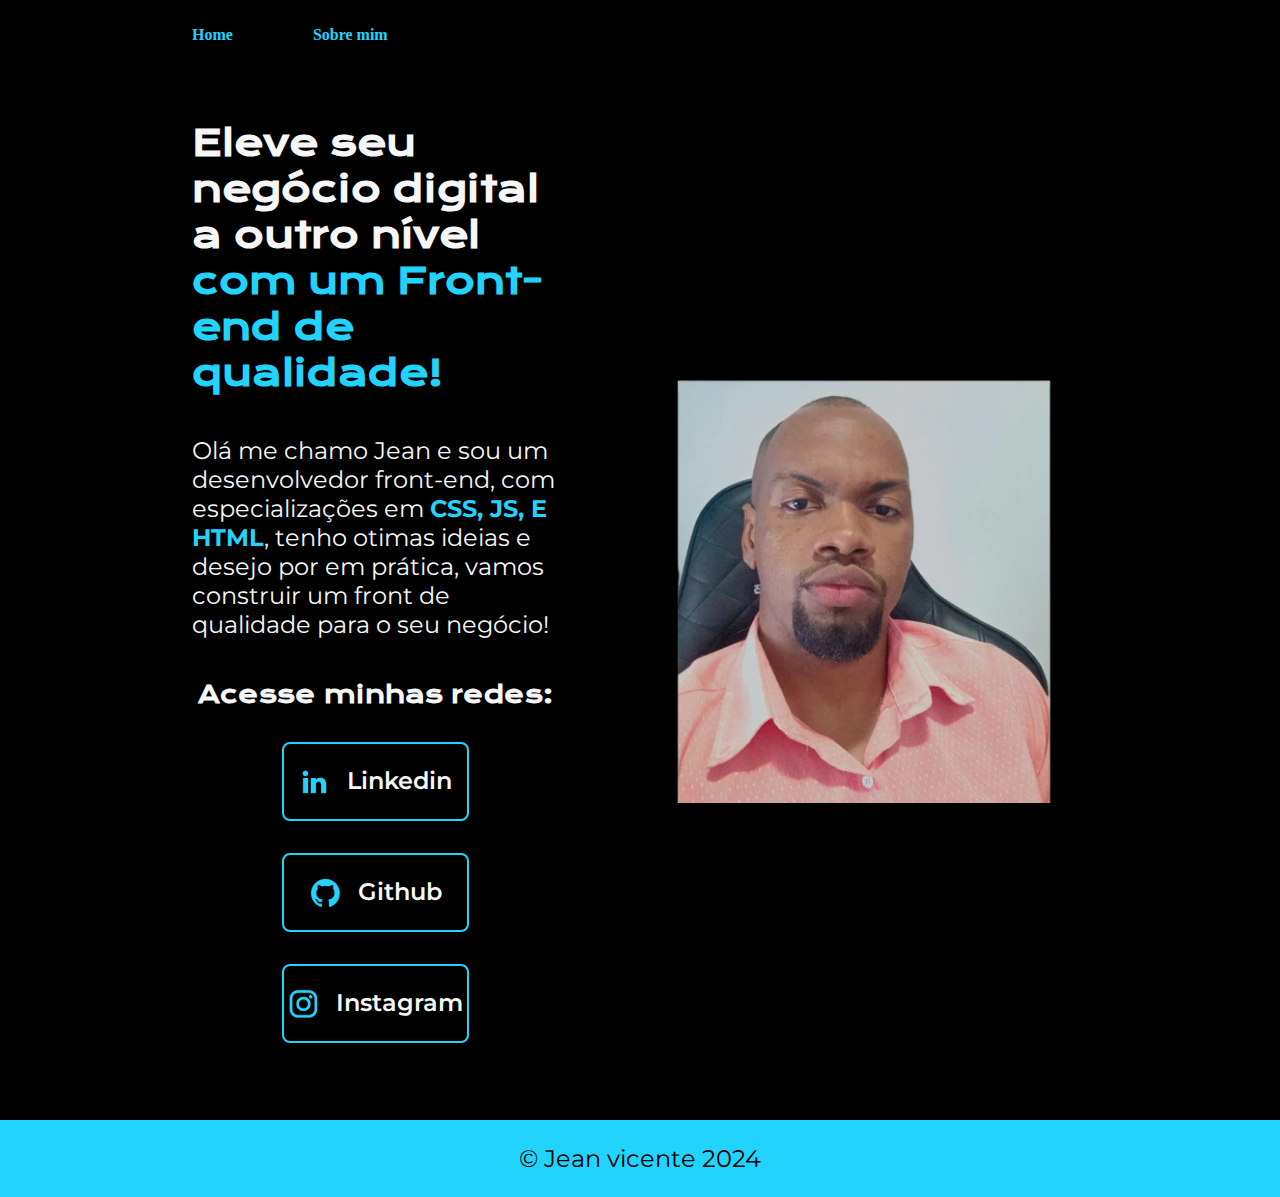
<file: index.html>
<!DOCTYPE html>
<html>
    <head lang="Pt-br">
        <meta charset="UTF-8">
        <meta http-equiv="X-UA-Compatible" content="IE=edge">
        <meta name="viewport" content="width=device-width, initial-scale=1.0">
        <title>Peniel | Devocional</title>
        <link rel="Stylesheet" href="./estilos/style.css">
    </head>
    <body>
       <header class="cabecalho">
        <nav class="cabecalho__menu">
            <a href="index.html" class="cabecalho__menu__link">Home</a>
            <a href="about.html" class="cabecalho__menu__link">Sobre mim</a>
        </nav>
       </header>

       <main class="apresentacao">
            <section class="apresentacao__conteudo">
                <h1 class="apresentacao__conteudo__titulo">Eleve seu negócio digital a outro nível <strong>com um Front-end de qualidade!</strong></h1>

                <p class="apresentacao__conteudo__parag">Olá me chamo Jean e sou um desenvolvedor front-end, com especializações em <strong>CSS, JS, E HTML</strong>,
                    tenho otimas ideias e desejo por em prática, vamos construir um front de qualidade para o seu negócio!</p>
                    <div class="apresentacao__links">
                        
                        <h2 class="apresentacao__links__subtitulo">Acesse minhas redes: </h2>

                        <a class="apresentacao__links__navegacao" href="https://www.linkedin.com/in/jean-silva-vicente/">
                            <img src="./assets/linkedin.png" alt="Logo do Linkedin">
                            Linkedin
                        </a>

                        <a class="apresentacao__links__navegacao" href="https://github.com/jevi13" >
                            <img src="./assets/github.png" alt="Logo do Github">
                            Github
                        </a>

                        <a class="apresentacao__links__navegacao" href="https://www.instagram.com/j3an_13/" >
                            <img src="./assets/instagram.png" alt="Logo do Instagram">
                            Instagram
                        </a>
                    </div>
            </section>

            <img class="apresentacao__imagem" src="./assets/jevi.png" alt ="Imagem de Jean, sentando na cadeira." class="img_main">
        
        </main>

       <footer class="rodape">
        <p>&copy Jean vicente 2024</p>
       </footer>
    </body>
</html>
</file>
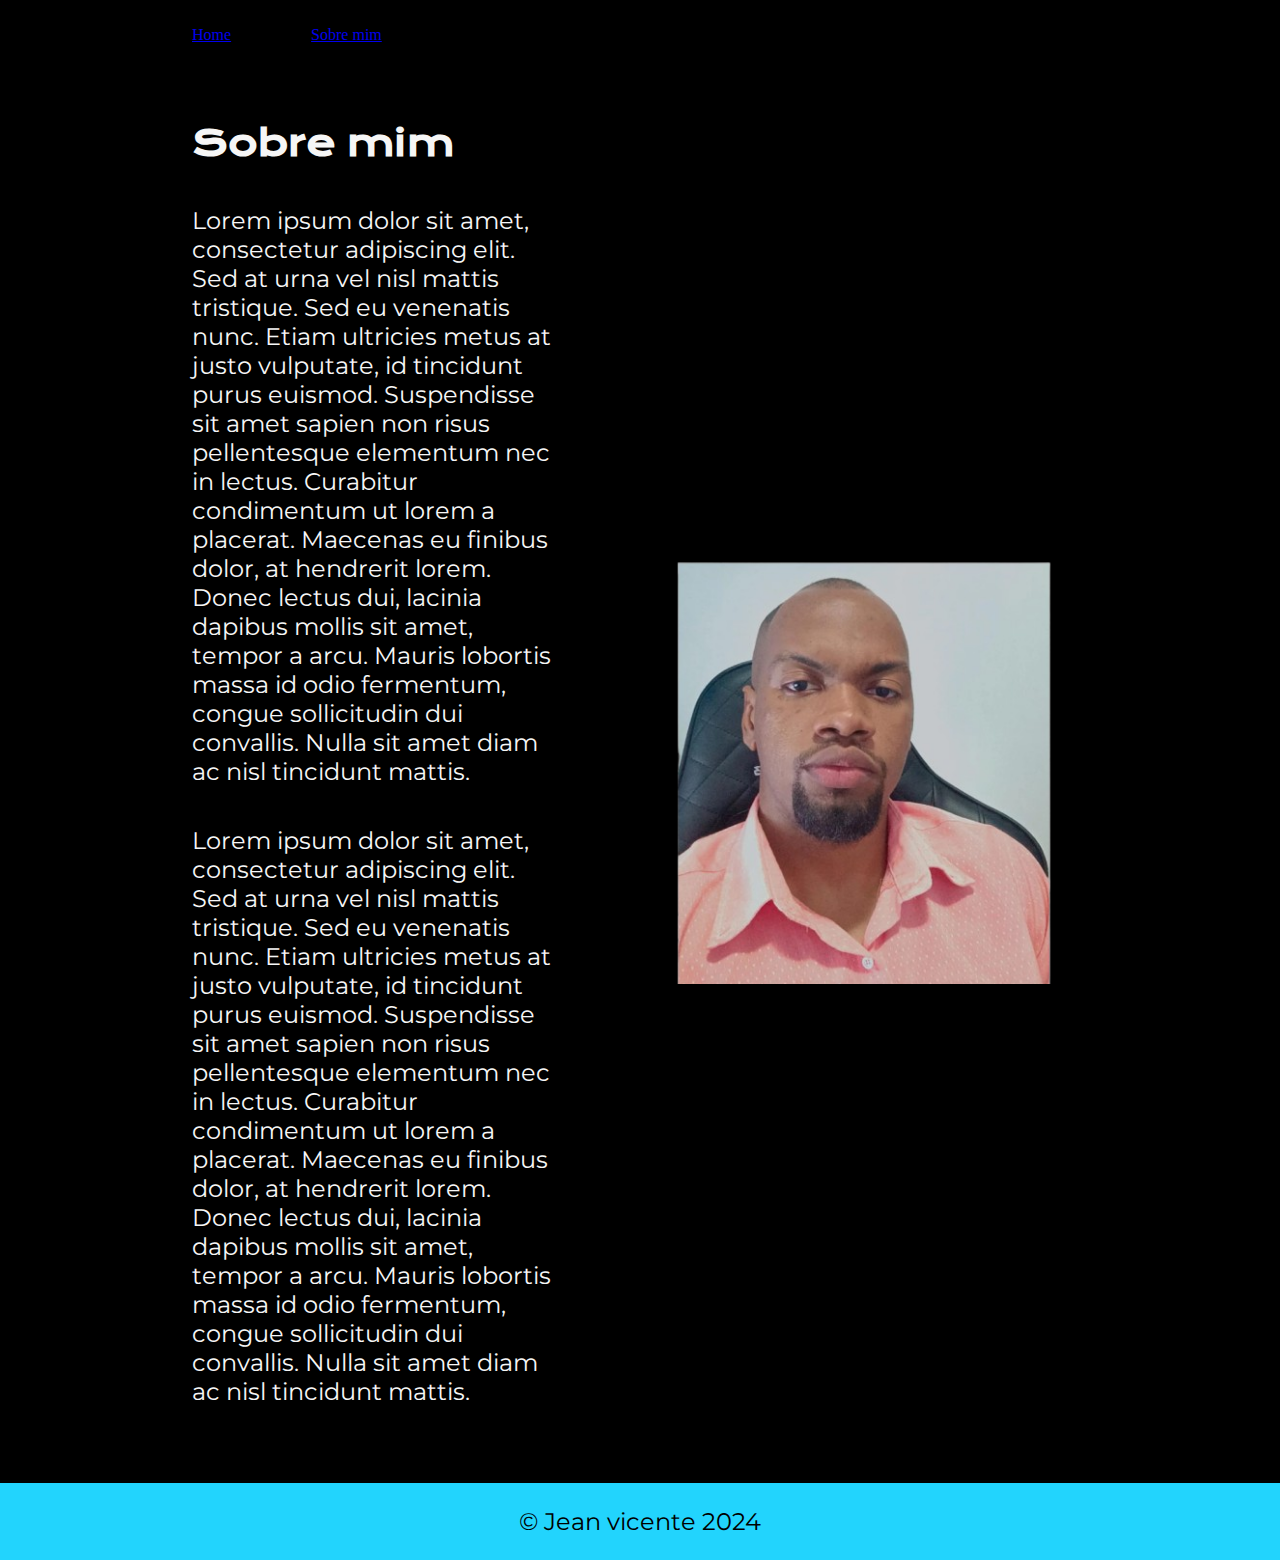
<file: about.html>
<!DOCTYPE html>
<html lang="en">
<head>
    <meta charset="UTF-8">
    <meta name="viewport" content="width=device-width, initial-scale=1.0">
    <title>Sobre mim</title>
    <link rel="Stylesheet" href="./estilos/style.css">
</head>
<body>
    <header class="cabecalho">
        <nav class="cabecalho__menu">
            <a href="index.html" class="cabecalho__menu__navegacao">Home</a>
            <a href="about.html" class="cabecalho__menu__navegacao">Sobre mim</a>
        </nav>
       </header>
       <main class="apresentacao">
        
            <section class="apresentacao__conteudo">
                    <h1 class="apresentacao__conteudo__titulo">Sobre mim</h1>

                    <p class="apresentacao__conteudo__parag">Lorem ipsum dolor sit amet, consectetur adipiscing elit. Sed at urna vel nisl mattis tristique. Sed eu venenatis nunc. Etiam ultricies metus at justo vulputate, id tincidunt purus euismod. Suspendisse sit amet sapien non risus pellentesque elementum nec in lectus. Curabitur condimentum ut lorem a placerat. Maecenas eu finibus dolor, at hendrerit lorem. Donec lectus dui, lacinia dapibus mollis sit amet, tempor a arcu. Mauris lobortis massa id odio fermentum, congue sollicitudin dui convallis. Nulla sit amet diam ac nisl tincidunt mattis.</p>
                    <p class="apresentacao__conteudo__parag">Lorem ipsum dolor sit amet, consectetur adipiscing elit. Sed at urna vel nisl mattis tristique. Sed eu venenatis nunc. Etiam ultricies metus at justo vulputate, id tincidunt purus euismod. Suspendisse sit amet sapien non risus pellentesque elementum nec in lectus. Curabitur condimentum ut lorem a placerat. Maecenas eu finibus dolor, at hendrerit lorem. Donec lectus dui, lacinia dapibus mollis sit amet, tempor a arcu. Mauris lobortis massa id odio fermentum, congue sollicitudin dui convallis. Nulla sit amet diam ac nisl tincidunt mattis.</p>
        
            </section>
            <img class="apresentacao__imagem" src="./assets/jevi.png" alt="Foto de Jean vicente sentado">
        </main>
            
    <footer class="rodape">
        <p>&copy Jean vicente 2024</p>
       </footer>
</body>
</html>
</file>
<file: estilos/style.css>
@import url('https://fonts.googleapis.com/css2?family=Krona+One&family=Montserrat:ital@0;1&display=swap');
*{
    margin: 0px;
    padding: 0px;
}

:root{
    --cor-primaria:#000000;
    --cor-secundaria:#F6F6F6;
    --cor-terciaria:#22D4FD;
    --cor-hover:#272727;

    --font-primaria:'Krona one', sans-serif;
    --font-secundaria: 'Montserrat', sans-serif;
}

body {
    /* height: 100vh; */
    box-sizing:border-box ;
    background-color: var(--cor-primaria);
    color: var(--cor-secundaria);
}

strong{
    color: var(--cor-terciaria);
}

.cabecalho{
    padding: 2% 0% 0% 15%;
 }
    
.cabecalho__menu{
        display: flex;
        gap: 80px;
 }

.cabecalho__menu__link{
    color: var(--cor-terciaria);
    font-family: var(--font-secundaria)
    font-size: 24px;
    font-weight: 600;
    text-decoration: none;
 }
    


.apresentacao{
    padding: 6% 15%;
    display: flex;
    align-items: center;
    justify-content: space-between;
    gap: 82px;
    
}

.apresentacao__conteudo{
    width: 50%;
    display: flex;
    flex-direction: column;
    gap: 40px;
}

.apresentacao__conteudo__titulo{
    font-size: 36px;
    font-family: var(--font-primaria);
}

.apresentacao__conteudo__parag{
    font-size: 24px;
    font-family: var(--font-secundaria);
}

.apresentacao__links{
    display: flex;
    flex-direction: column;
    justify-content: space-between;
    align-items: center;
    gap: 32px;
}

.apresentacao__links__subtitulo{
    font-family: var(--font-primaria);
    font-weight: 400px;
    font-size: 24px;
}

.apresentacao__links__navegacao{
    display: flex;
    justify-content: center;
    gap: 16px;
    background-color:var(--cor-primaria);
    width: 50%;
    text-align: center;
    border-radius: 8px;
    font-size: 24px;
    padding:21.5px 0;
    font-weight:600;
    text-decoration: none;
    font-family: var(--font-secundaria);
    color: var(--cor-secundaria);
    border: 2px solid var(--cor-terciaria);
}
.apresentacao__links__links:hover{
    background-color: var(--cor-hover);
}

.apresentacao__imagem{
    width: 50%;
}

.rodape{
    padding: 24px;
    text-align: center;
    font-family: var(--font-secundaria);
    font-size: 24px;
    color: var(--cor-primaria);
    background-color: var(--cor-terciaria);
    font-weight: 400;
}

@media (max-width: 1250px){

    .cabecalho{
        padding: 10%;
    }

    .cabecalho__menu{
       justify-content: center;
    }

    .apresentacao__conteudo{
        width: auto;
    }

    .apresentacao{
        flex-direction: column-reverse;
    }
}
</file>
